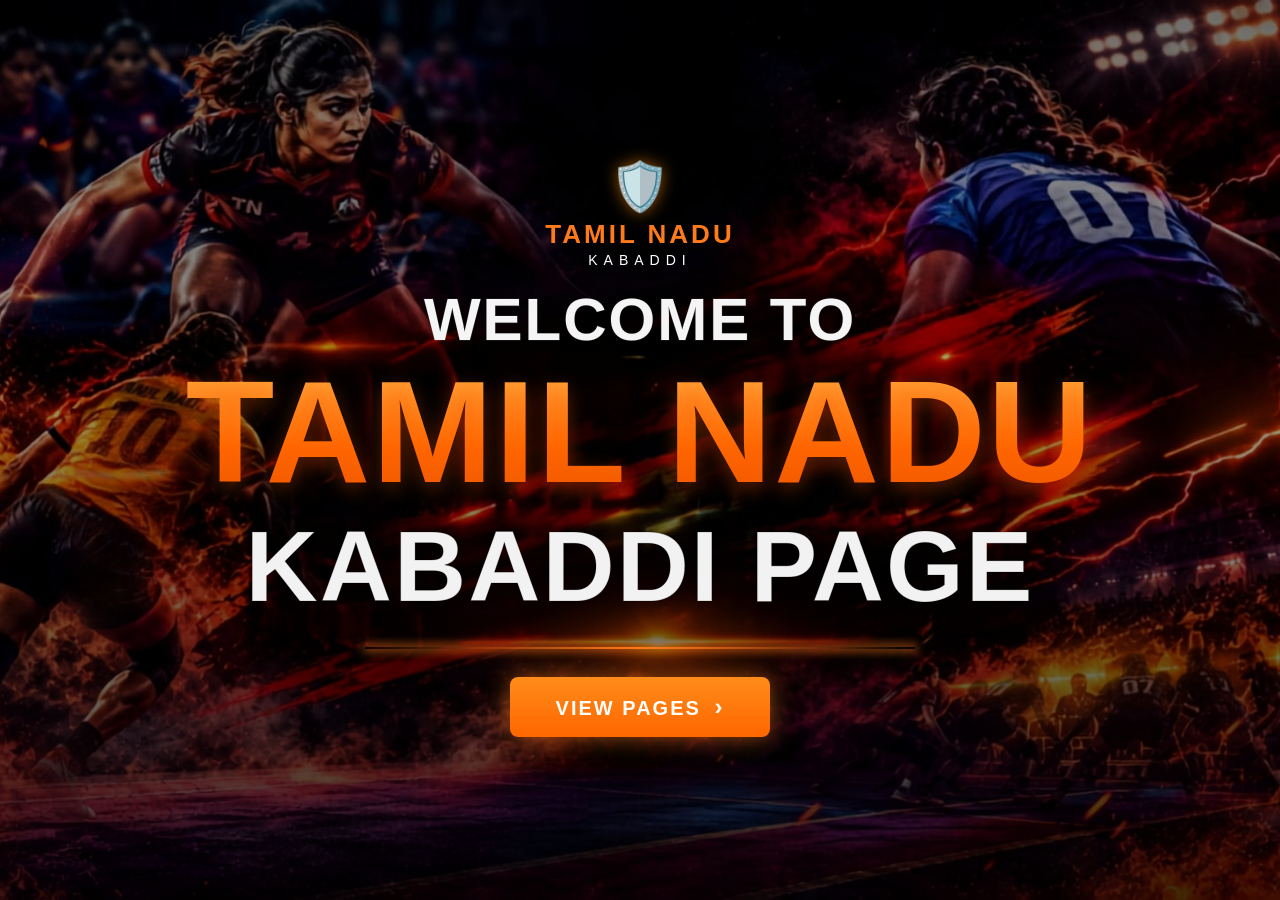
<file: index.html>
<!DOCTYPE html>
<html lang="ta">
<head>
<meta charset="UTF-8">
<meta name="viewport" content="width=device-width, initial-scale=1.0">
<title>Tamil Nadu Kabaddi</title>
<link rel="stylesheet" href="style.css">
</head>
<body>

  <section class="hero">

    <div class="logo-box">
      <div class="shield">🛡️</div>
      <h2 class="logo-title">TAMIL NADU</h2>
      <p class="logo-sub">KABADDI</p>
    </div>

    <div class="hero-text">
      <h1 class="line1">WELCOME TO</h1>
      <h1 class="line2">TAMIL NADU</h1>
      <h1 class="line3">
  <span class="word-kabaddi">KABADDI</span>
  <span class="word-page">PAGE</span>
</h1>
    </div>

    <div class="divider"></div>
 <a href="page1.html">
    <button class="view-btn" id="viewPagesBtn">
      VIEW PAGES <span class="arrow">&#8250;</span>
    </button>
   
</a>

  </section>

  <script src="script.js"></script>
</body>
</html>
</file>
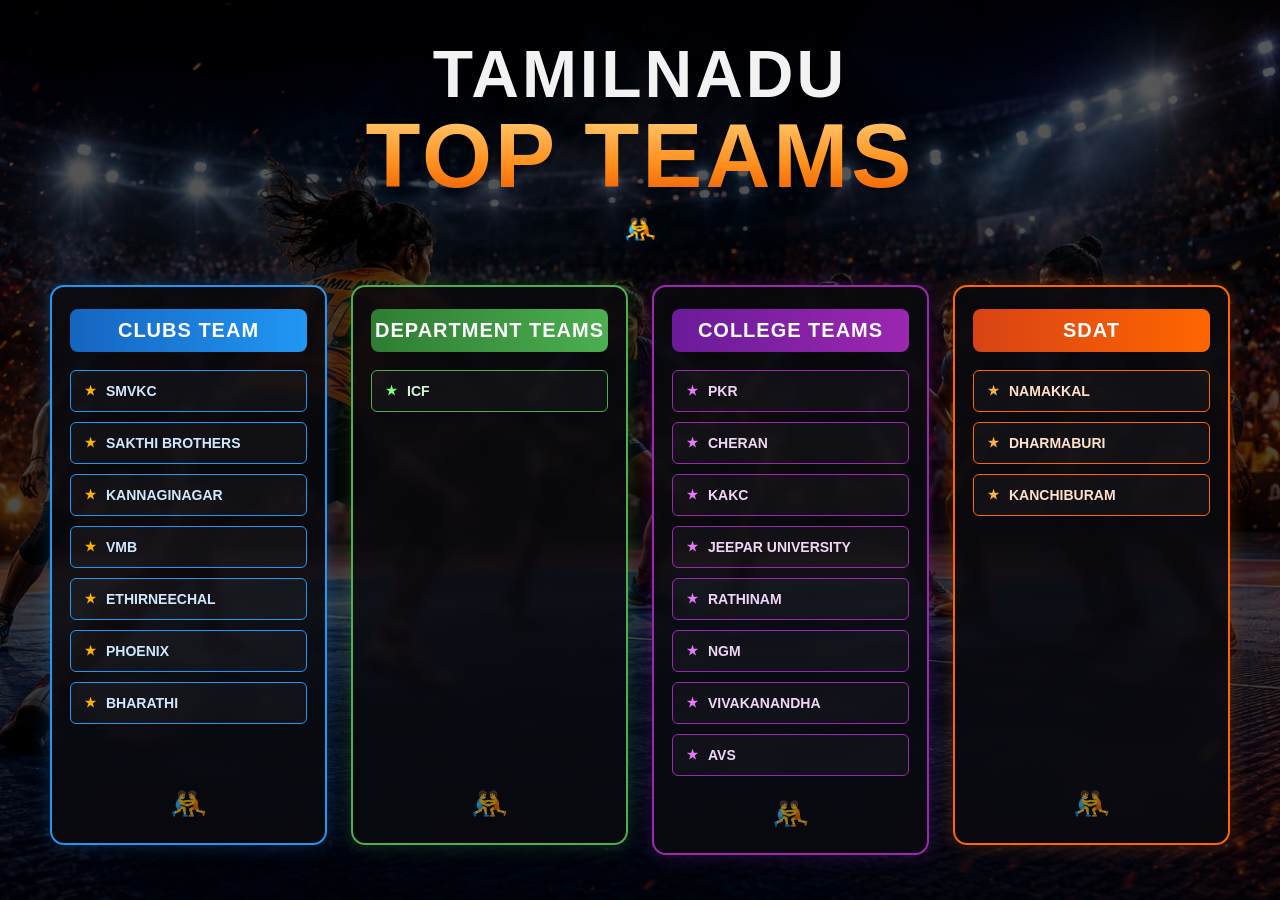
<file: page1.html>
<!DOCTYPE html>
<html lang="ta">
<head>
<meta charset="UTF-8">
<meta name="viewport" content="width=device-width, initial-scale=1.0">
<title>Tamil Nadu Top Teams</title>
<link rel="stylesheet" href="next.css">
</head>
<body>

  <section class="teams-page">

    <!-- ===== TOP HEADING ===== -->
    <div class="teams-header">
      <h1 class="teams-title">
        <span class="title-white">TAMILNADU</span>
        <span class="title-orange">TOP TEAMS</span>
      </h1>
      <div class="mini-icon">🤼</div>
    </div>

    <!-- ===== 4 CARDS ===== -->
    <div class="cards-wrap">

      <!-- Card 1 - CLUBS TEAM (blue) -->
      <div class="team-card blue-card">
        <h2 class="card-title">CLUBS TEAM</h2>

<ul class="team-list">
  <li><span class="star">★</span> <a href="smvkc.html">SMVKC</a></li>
  <li><span class="star">★</span> <a href="sakthi-brothers.html">SAKTHI BROTHERS</a></li>
  <li><span class="star">★</span> <a href="kannaginagar.html">KANNAGINAGAR</a></li>
  <li><span class="star">★</span> <a href="vmb.html">VMB</a></li>
  <li><span class="star">★</span> <a href="ethirneechal.html">ETHIRNEECHAL</a></li>
  <li><span class="star">★</span> <a href="phoenix.html">PHOENIX</a></li>
  <li><span class="star">★</span> <a href="bharathi.html">BHARATHI</a></li>
</ul>

        <div class="card-icon">🤼</div>
      </div>

      <!-- Card 2 - DEPARTMENT TEAMS (green) -->
      <div class="team-card green-card">
        <h2 class="card-title">DEPARTMENT TEAMS</h2>
        <ul class="team-list">
          <li><span class="star">★</span> ICF</li>
        </ul>
        <div class="card-icon">🤼</div>
      </div>

      <!-- Card 3 - COLLEGE TEAMS (purple) -->
      <div class="team-card purple-card">
        <h2 class="card-title">COLLEGE TEAMS</h2>
        <ul class="team-list">
          <li><span class="star">★</span> PKR</li>
          <li><span class="star">★</span> CHERAN</li>
          <li><span class="star">★</span> KAKC</li>
          <li><span class="star">★</span> JEEPAR UNIVERSITY</li>
          <li><span class="star">★</span> RATHINAM</li>
          <li><span class="star">★</span> NGM</li>
          <li><span class="star">★</span> VIVAKANANDHA</li>
          <li><span class="star">★</span> AVS</li>
        </ul>
        <div class="card-icon">🤼</div>
      </div>

      <!-- Card 4 - SDAT (orange) -->
      <div class="team-card orange-card">
        <h2 class="card-title">SDAT</h2>
        <ul class="team-list">
          <li><span class="star">★</span> NAMAKKAL</li>
          <li><span class="star">★</span> DHARMABURI</li>
          <li><span class="star">★</span> KANCHIBURAM</li>
        </ul>
        <div class="card-icon">🤼</div>
      </div>

    </div>

  </section>

</body>
</html>
</file>
<file: style.css>
/* ===== RESET ===== */
* {
  margin: 0;
  padding: 0;
  box-sizing: border-box;
  font-family: 'Arial Black', Arial, sans-serif;
}

body {
  background-color: #000;
}

/* ===== HERO SECTION =====
   Neenga andha background photo (kabaddi players photo) ah
   'background.jpg' nu save panni indha folder oda pottutu,
   keela url() la file name maathinga.
*/
.hero {
  position: relative;
  width: 100%;
  height: 100vh;              /* laptop full screen height */
  min-height: 700px;
  background-image:
      linear-gradient(180deg, rgba(0,0,0,0.55) 0%, rgba(0,0,0,0.35) 40%, rgba(0,0,0,0.75) 100%),
      url("LAPTOP\ FRONT\ PAGE.jpeg");  /* <-- ungaloda photo file name inga podunga */
  background-size: cover;
  background-position: center;
  background-repeat: no-repeat;

  display: flex;
  flex-direction: column;
  align-items: center;
  justify-content: center;
  text-align: center;
  padding: 40px 20px;
}

/* ===== LOGO ===== */
.logo-box {
  margin-bottom: 20px;
}

.shield {
  font-size: 48px;
  line-height: 1;
  filter: drop-shadow(0 0 8px rgba(255,140,0,0.6));
}

.logo-title {
  color: #ff7a1a;
  font-size: 22px;
  letter-spacing: 3px;
  margin-top: 8px;
}

.logo-sub {
  color: #ffffff;
  font-size: 14px;
  letter-spacing: 6px;
  margin-top: 2px;
}

/* ===== HERO HEADING TEXT ===== */
.hero-text {
  max-width: 1300px;
}

.hero-text h1 {
  font-weight: 900;
  line-height: 1.05;
  letter-spacing: 2px;
  text-transform: uppercase;
}

/* Row 1 - "WELCOME TO" - white */
.line1 {
  color: #f5f5f5;
  font-size: 56px;
  -webkit-text-stroke: 1px rgba(255,255,255,0.15);
}

/* Row 2 - "TAMIL NADU" - orange gradient, main highlight periya size */
.line2 {
  font-size: 130px;
  background: linear-gradient(180deg, #ffb347 0%, #ff6a00 60%, #e85400 100%);
  -webkit-background-clip: text;
  -webkit-text-fill-color: transparent;
  background-clip: text;
  text-shadow: 0 6px 20px rgba(255,90,0,0.35);
  margin: 5px 0;
}

/* Row 3 - "KABADDI PAGE" - white */
.line3 {
  color: #f2f2f2;
  font-size: 95px;
  -webkit-text-stroke: 1px rgba(0,0,0,0.2);
}

/* ===== DIVIDER LINE ===== */
.divider {
  width: 55%;
  max-width: 550px;
  height: 2px;
  margin: 28px auto;
  background: linear-gradient(90deg, transparent, #ff7a1a, transparent);
  box-shadow: 0 0 10px 2px rgba(255,122,26,0.7);
}

/* ===== VIEW PAGES BUTTON ===== */
.view-btn {
  background: linear-gradient(180deg, #ff8c1a 0%, #ff6600 100%);
  color: #fff;
  font-size: 20px;
  font-weight: 800;
  letter-spacing: 2px;
  padding: 16px 46px;
  border: none;
  border-radius: 8px;
  cursor: pointer;
  box-shadow: 0 0 25px rgba(255,122,26,0.6);
  transition: transform 0.2s ease, box-shadow 0.2s ease;
}

.view-btn:hover {
  transform: scale(1.05);
  box-shadow: 0 0 35px rgba(255,140,0,0.9);
}

.arrow {
  font-size: 24px;
  margin-left: 6px;
}

/* =====================================================
   LAPTOP / DESKTOP SIZE FIX (1024px and above)
   ===================================================== */
@media (min-width: 1024px) {
  .line1  { font-size: 60px; }
  .line2  { font-size: 145px; }
  .line3  { font-size: 100px; }
  .logo-title { font-size: 26px; }
}

/* ===== TEXT ENTRANCE ANIMATION ===== */
@keyframes textReveal {
  0% {
    opacity: 0;
    transform: translateY(30px) scale(0.9);
    filter: blur(6px);
  }
  60% {
    opacity: 1;
    filter: blur(0px);
  }
  100% {
    opacity: 1;
    transform: translateY(0) scale(1);
  }
}

.line1 {
  animation: textReveal 1s ease-out forwards;
}

.line2 {
  animation: textReveal 1s ease-out forwards;
  animation-delay: 0.3s;
  opacity: 0;   /* start la invisible - animation delay varaikkum */
}

.line3 {
  animation: textReveal 1s ease-out forwards;
  animation-delay: 0.6s;
  opacity: 0;
}

/* =====================================================
   MOBILE / ANDROID SIZE FIX (768px kீழ)
   - Reference photo exact match
   ===================================================== */
@media (max-width: 768px) {

  .hero {
    height: 100vh;
    min-height: 700px;
    padding: 24px 18px;
    justify-content: flex-start;
    background-image:
        linear-gradient(180deg, rgba(0,0,0,0.35) 0%, rgba(0,0,0,0.15) 30%, rgba(0,0,0,0.6) 100%),
        url("FRONT\ PAGE\ ANDROID.jpeg");   /* <-- ungaloda background photo file name inga podunga */
    background-attachment: scroll;
    background-size: cover;
    background-position: center top;
  }

  /* Logo - top la chinna ah */
  .logo-box {
    margin-bottom: 20px;
  }

  .shield {
    font-size: 28px;
  }

  .logo-title {
    font-size: 20px;
    letter-spacing: 2px;
  }

  .logo-sub {
    font-size: 12px;
    letter-spacing: 4px;
    margin-top: 2px;
  }

  /* Heading text block */
  .hero-text {
    max-width: 100%;
  }

  .line1 {
    font-size: 27px;
    letter-spacing: 1px;
    margin-bottom: 14px;
  }

  .line2 {
    font-size: 50px;
    margin: 0 0 14px 0;
  }

  .line3 {
    font-size: 44px;
    line-height: 1.15;
    margin-top: 0;
  }

  .word-kabaddi {
    display: block;
    margin-bottom: 2px;
  }

  .word-page {
    display: block;
  }

  /* Divider */
  .divider {
    width: 60%;
    margin: 22px auto;
  }

  /* Button - photo la players nடுவula, thaazha side la irukku */
  .view-btn {
    margin-top: 90px;
    font-size: 18px;
    padding: 15px 34px;
    width: 78%;
    max-width: 310px;
  }

  .arrow {
    font-size: 20px;
  }
}

/* Chinna phone screens (400px kீழ) */
@media (max-width: 400px) {
  .line1 { font-size: 23px; }
  .line2 { font-size: 42px; }
  .line3 { font-size: 36px; }
  .view-btn { margin-top: 70px; }
}

/* ===== RESET ===== */
* {
  margin: 0;
  padding: 0;
  box-sizing: border-box;
  font-family: 'Arial Black', Arial, sans-serif;
}

body {
  background-color: #05050a;
}

/* ===== PAGE WRAPPER ===== */
.teams-page {
  min-height: 100vh;
  padding: 40px 60px;
  background: radial-gradient(circle at top, #12121a 0%, #05050a 70%);
}

/* ===== TOP HEADING ===== */
.teams-header {
  text-align: center;
  margin-bottom: 40px;
}

.teams-title {
  font-weight: 900;
  letter-spacing: 3px;
  line-height: 1.05;
  text-transform: uppercase;
}

.title-white {
  display: block;
  color: #f2f2f2;
  font-size: 60px;
}

.title-orange {
  display: block;
  font-size: 80px;
  background: linear-gradient(180deg, #ffd27a 0%, #ff8c1a 60%, #e85400 100%);
  -webkit-background-clip: text;
  -webkit-text-fill-color: transparent;
  background-clip: text;
}

.mini-icon {
  font-size: 26px;
  margin-top: 10px;
}

/* ===== CARDS WRAP - 4 equal columns ===== */
.cards-wrap {
  display: grid;
  grid-template-columns: repeat(4, 1fr);
  gap: 24px;
  max-width: 1400px;
  margin: 0 auto;
  align-items: start;
}

/* ===== CARD BASE - same size for all 4 ===== */
.team-card {
  border-radius: 14px;
  padding: 22px 18px;
  min-height: 560px;
  display: flex;
  flex-direction: column;
  background: rgba(10,10,15,0.85);
  border: 2px solid;
  position: relative;
}

.card-title {
  text-align: center;
  color: #fff;
  font-size: 20px;
  letter-spacing: 1px;
  padding: 10px 0;
  margin-bottom: 18px;
  border-radius: 8px;
  text-transform: uppercase;
}

.team-list {
  list-style: none;
  display: flex;
  flex-direction: column;
  gap: 10px;
}

.team-list li {
  display: flex;
  align-items: center;
  gap: 10px;
  color: #fff;
  font-size: 14px;
  font-weight: 700;
  padding: 12px 14px;
  border-radius: 6px;
  border: 1px solid;
  background: rgba(255,255,255,0.03);
}

.star { font-size: 13px; }

.card-icon {
  margin-top: auto;
  text-align: center;
  font-size: 30px;
  opacity: 0.6;
  padding-top: 20px;
}

/* CARD COLORS */
.blue-card { border-color:#2196f3; box-shadow:0 0 20px rgba(33,150,243,0.25); }
.blue-card .card-title { background: linear-gradient(90deg,#1565c0,#2196f3); }
.blue-card .team-list li { border-color:#2196f3; color:#cfe8ff; }
.blue-card .star { color:#ffb300; }

.green-card { border-color:#4caf50; box-shadow:0 0 20px rgba(76,175,80,0.25); }
.green-card .card-title { background: linear-gradient(90deg,#2e7d32,#4caf50); }
.green-card .team-list li { border-color:#4caf50; color:#d5f5d8; }
.green-card .star { color:#7cff7c; }

.purple-card { border-color:#9c27b0; box-shadow:0 0 20px rgba(156,39,176,0.25); }
.purple-card .card-title { background: linear-gradient(90deg,#6a1b9a,#9c27b0); }
.purple-card .team-list li { border-color:#9c27b0; color:#f0d5f7; }
.purple-card .star { color:#e879f9; }

.orange-card { border-color:#ff6600; box-shadow:0 0 20px rgba(255,102,0,0.25); }
.orange-card .card-title { background: linear-gradient(90deg,#d84315,#ff6600); }
.orange-card .team-list li { border-color:#ff6600; color:#ffe0cc; }
.orange-card .star { color:#ffb347; }

/* LAPTOP SIZE */
@media (min-width: 1024px) {
  .title-white  { font-size: 66px; }
  .title-orange { font-size: 90px; }
}

/* MOBILE SIZE */
@media (max-width: 768px) {
  .teams-page { padding: 30px 16px; }
  .title-white  { font-size: 30px; letter-spacing: 1px; }
  .title-orange { font-size: 42px; }

  .cards-wrap {
    grid-template-columns: 1fr;
    gap: 20px;
  }

  .team-card { min-height: unset; }
}

@media (max-width: 768px) {

  .hero {
    height: 100vh;
    min-height: 700px;
    padding: 24px 18px;
    justify-content: flex-start;
    background-image:
        linear-gradient(180deg, rgba(0,0,0,0.35) 0%, rgba(0,0,0,0.15) 30%, rgba(0,0,0,0.6) 100%),
        url("FRONT\ PAGE\ ANDROID.jpeg");
    background-attachment: scroll;
    background-size: cover;
    background-position: center top;
  }

  .logo-box { margin-bottom: 20px; }
  .shield { font-size: 28px; }
  .logo-title { font-size: 20px; letter-spacing: 2px; }
  .logo-sub { font-size: 12px; letter-spacing: 4px; margin-top: 2px; }

  .hero-text { max-width: 100%; }

  .line1 { font-size: 27px; letter-spacing: 1px; margin-bottom: 14px; }
  .line2 { font-size: 50px; margin: 0 0 14px 0; }
  .line3 { font-size: 44px; line-height: 1.15; margin-top: 0; }

  .word-kabaddi { display: block; margin-bottom: 2px; }
  .word-page { display: block; }

  .divider { width: 60%; margin: 22px auto; }

  /* ===== FIXED: VIEW PAGES - neenga mark pannina spot ku kீழ ===== */
  .view-btn {
    margin: 190px auto 0 auto;   /* kீழ ah push pannirukom - marked spot area ku varum */
    font-size: 13px;             /* letters small ah maathitten */
    font-weight: 400;            /* bold ah illama light ah */
    letter-spacing: 1px;
    padding: 14px 22px;
    width: 78%;
    max-width: 310px;
    box-sizing: border-box;
    white-space: nowrap;
    display: flex;
    align-items: center;
    justify-content: center;
    gap: 10px;
    text-decoration: none;
    line-height: 1;
  }

  .arrow {
    font-size: 16px;
    line-height: 1;
    font-weight: 400;
  }
}

@media (max-width: 400px) {
  .line1 { font-size: 23px; }
  .line2 { font-size: 42px; }
  .line3 { font-size: 36px; }
  .view-btn {
    margin-top: 160px;
    font-size: 12px;
    padding: 12px 18px;
  }
}
</file>
<file: next.css>
* {
    margin: 0;
    padding: 0;
    box-sizing: border-box;
    font-family: 'Arial Black', Arial, sans-serif;
}

html,
body {
    width: 100%;
    min-height: 100%;
}

body {
    background-color: #05050a;
}

/* =========================================================
   PAGE WRAPPER
   ========================================================= */

.teams-page {
    min-height: 100vh;
    width: 100%;

    padding: 40px 60px;

    /* ===== BACKGROUND PHOTO SLOT ===== */
    background-image:
        linear-gradient(
            rgba(0, 0, 0, 0.65),
            rgba(0, 0, 0, 0.75)
        ),
        url("PHOTO\ 1\ LAPTOP.jpeg");

    background-size: cover;
    background-position: center center;
    background-repeat: no-repeat;
    background-attachment: fixed;
}


/* =========================================================
   TOP HEADING
   ========================================================= */

.teams-header {
    text-align: center;
    margin-bottom: 40px;
}

.teams-title {
    font-weight: 900;
    letter-spacing: 3px;
    line-height: 1.05;
    text-transform: uppercase;
}

.title-white {
    display: block;
    color: #f2f2f2;
    font-size: 60px;
}

.title-orange {
    display: block;
    font-size: 80px;

    background: linear-gradient(
        180deg,
        #ffd27a 0%,
        #ff8c1a 60%,
        #e85400 100%
    );

    -webkit-background-clip: text;
    -webkit-text-fill-color: transparent;
    background-clip: text;
}

.mini-icon {
    font-size: 26px;
    margin-top: 10px;
}


/* =========================================================
   CARDS WRAP - 4 EQUAL COLUMNS
   ========================================================= */

.cards-wrap {
    display: grid;

    grid-template-columns: repeat(4, minmax(0, 1fr));

    gap: 24px;

    max-width: 1400px;

    margin: 0 auto;

    align-items: start;
}


/* =========================================================
   CARD BASE
   ========================================================= */

.team-card {
    border-radius: 14px;

    padding: 22px 18px;

    min-height: 560px;

    display: flex;
    flex-direction: column;

    /* Transparent card so background photo is visible */
    background: rgba(10, 10, 15, 0.82);

    border: 2px solid;

    position: relative;

    backdrop-filter: blur(4px);
}


/* =========================================================
   CARD TITLE
   ========================================================= */

.card-title {
    text-align: center;

    color: #fff;

    font-size: 20px;

    letter-spacing: 1px;

    padding: 10px 0;

    margin-bottom: 18px;

    border-radius: 8px;

    text-transform: uppercase;
}


/* =========================================================
   TEAM LIST
   ========================================================= */

.team-list {
    list-style: none;

    display: flex;
    flex-direction: column;

    gap: 10px;
}

.team-list a {
    color: inherit;

    text-decoration: none;

    cursor: pointer;
}

.team-list a:hover {
    color: #007bff;

    text-decoration: underline;
}

.team-list li {
    display: flex;

    align-items: center;

    gap: 10px;

    color: #fff;

    font-size: 14px;

    font-weight: 700;

    padding: 12px 14px;

    border-radius: 6px;

    border: 1px solid;

    background: rgba(255, 255, 255, 0.03);
}

.star {
    font-size: 13px;
}


/* =========================================================
   CARD ICON
   ========================================================= */

.card-icon {
    margin-top: auto;

    text-align: center;

    font-size: 30px;

    opacity: 0.6;

    padding-top: 20px;
}


/* =========================================================
   BLUE CARD
   ========================================================= */

.blue-card {
    border-color: #2196f3;

    box-shadow:
        0 0 20px rgba(33, 150, 243, 0.25);
}

.blue-card .card-title {
    background:
        linear-gradient(
            90deg,
            #1565c0,
            #2196f3
        );
}

.blue-card .team-list li {
    border-color: #2196f3;

    color: #cfe8ff;
}

.blue-card .star {
    color: #ffb300;
}


/* =========================================================
   GREEN CARD
   ========================================================= */

.green-card {
    border-color: #4caf50;

    box-shadow:
        0 0 20px rgba(76, 175, 80, 0.25);
}

.green-card .card-title {
    background:
        linear-gradient(
            90deg,
            #2e7d32,
            #4caf50
        );
}

.green-card .team-list li {
    border-color: #4caf50;

    color: #d5f5d8;
}

.green-card .star {
    color: #7cff7c;
}


/* =========================================================
   PURPLE CARD
   ========================================================= */

.purple-card {
    border-color: #9c27b0;

    box-shadow:
        0 0 20px rgba(156, 39, 176, 0.25);
}

.purple-card .card-title {
    background:
        linear-gradient(
            90deg,
            #6a1b9a,
            #9c27b0
        );
}

.purple-card .team-list li {
    border-color: #9c27b0;

    color: #f0d5f7;
}

.purple-card .star {
    color: #e879f9;
}


/* =========================================================
   ORANGE CARD
   ========================================================= */

.orange-card {
    border-color: #ff6600;

    box-shadow:
        0 0 20px rgba(255, 102, 0, 0.25);
}

.orange-card .card-title {
    background:
        linear-gradient(
            90deg,
            #d84315,
            #ff6600
        );
}

.orange-card .team-list li {
    border-color: #ff6600;

    color: #ffe0cc;
}

.orange-card .star {
    color: #ffb347;
}


/* =========================================================
   LAPTOP SIZE
   ========================================================= */

@media (min-width: 1024px) {

    .title-white {
        font-size: 66px;
    }

    .title-orange {
        font-size: 90px;
    }

    .teams-page {
        padding: 40px 50px;
    }
}


/* =========================================================
   TABLET
   ========================================================= */

@media (max-width: 900px) {

    .teams-page {
        padding: 30px 20px;

        background-attachment: scroll;
    }

    .title-white {
        font-size: 42px;
    }

    .title-orange {
        font-size: 54px;
    }

    .cards-wrap {
        grid-template-columns: repeat(2, minmax(0, 1fr));

        gap: 18px;
    }

    .team-card {
        min-height: 500px;
    }
}


/* =====================================================
   MOBILE / ANDROID SIZE FIX (768px kீழ)
   2x2 grid - photo maadhiri exact match
   ===================================================== */
@media (max-width: 768px) {

  .teams-page {
    padding: 90px 14px 30px 14px;
    background-image:
        linear-gradient(180deg, rgba(0,0,0,0.6) 0%, rgba(0,0,0,0.4) 30%, rgba(0,0,0,0.9) 100%),
        url("PHOTO\ 1\ ANDROID.jpeg");
    background-size: cover;
    background-position: center top;
  }

  .back-btn {
    top: 18px;
    left: 14px;
    font-size: 13px;
    padding: 8px 14px;
  }

  /* Heading - chinna ah mobile ku */
  .title-white  { font-size: 30px; letter-spacing: 1px; }
  .title-orange { font-size: 42px; }
  .teams-header { margin-bottom: 24px; }

  /* ===== 2x2 GRID - main change idhு than ===== */
  .cards-wrap {
    grid-template-columns: repeat(2, 1fr);   /* 1 column illa, 2 columns - photo maadhiri */
    gap: 12px;
  }

  /* Card size - chinna ah, ella 4 um same size */
  .team-card {
    min-height: 360px;
    padding: 14px 10px;
    border-radius: 10px;
  }

  .card-title {
    font-size: 13px;
    padding: 6px 0;
    margin-bottom: 10px;
    letter-spacing: 0.5px;
  }

  .team-list {
    gap: 6px;
  }

  .team-list li {
    font-size: 10px;
    padding: 8px 8px;
    gap: 6px;
  }

  .star {
    font-size: 10px;
  }

  .card-icon {
    font-size: 20px;
    padding-top: 10px;
  }
}

/* Chinna phone screens (400px kீழ) - innum konjam chinna */
@media (max-width: 400px) {
  .title-white  { font-size: 24px; }
  .title-orange { font-size: 34px; }

  .team-card { min-height: 320px; }
  .card-title { font-size: 11px; }
  .team-list li { font-size: 9px; padding: 6px 6px; }
}
</file>
